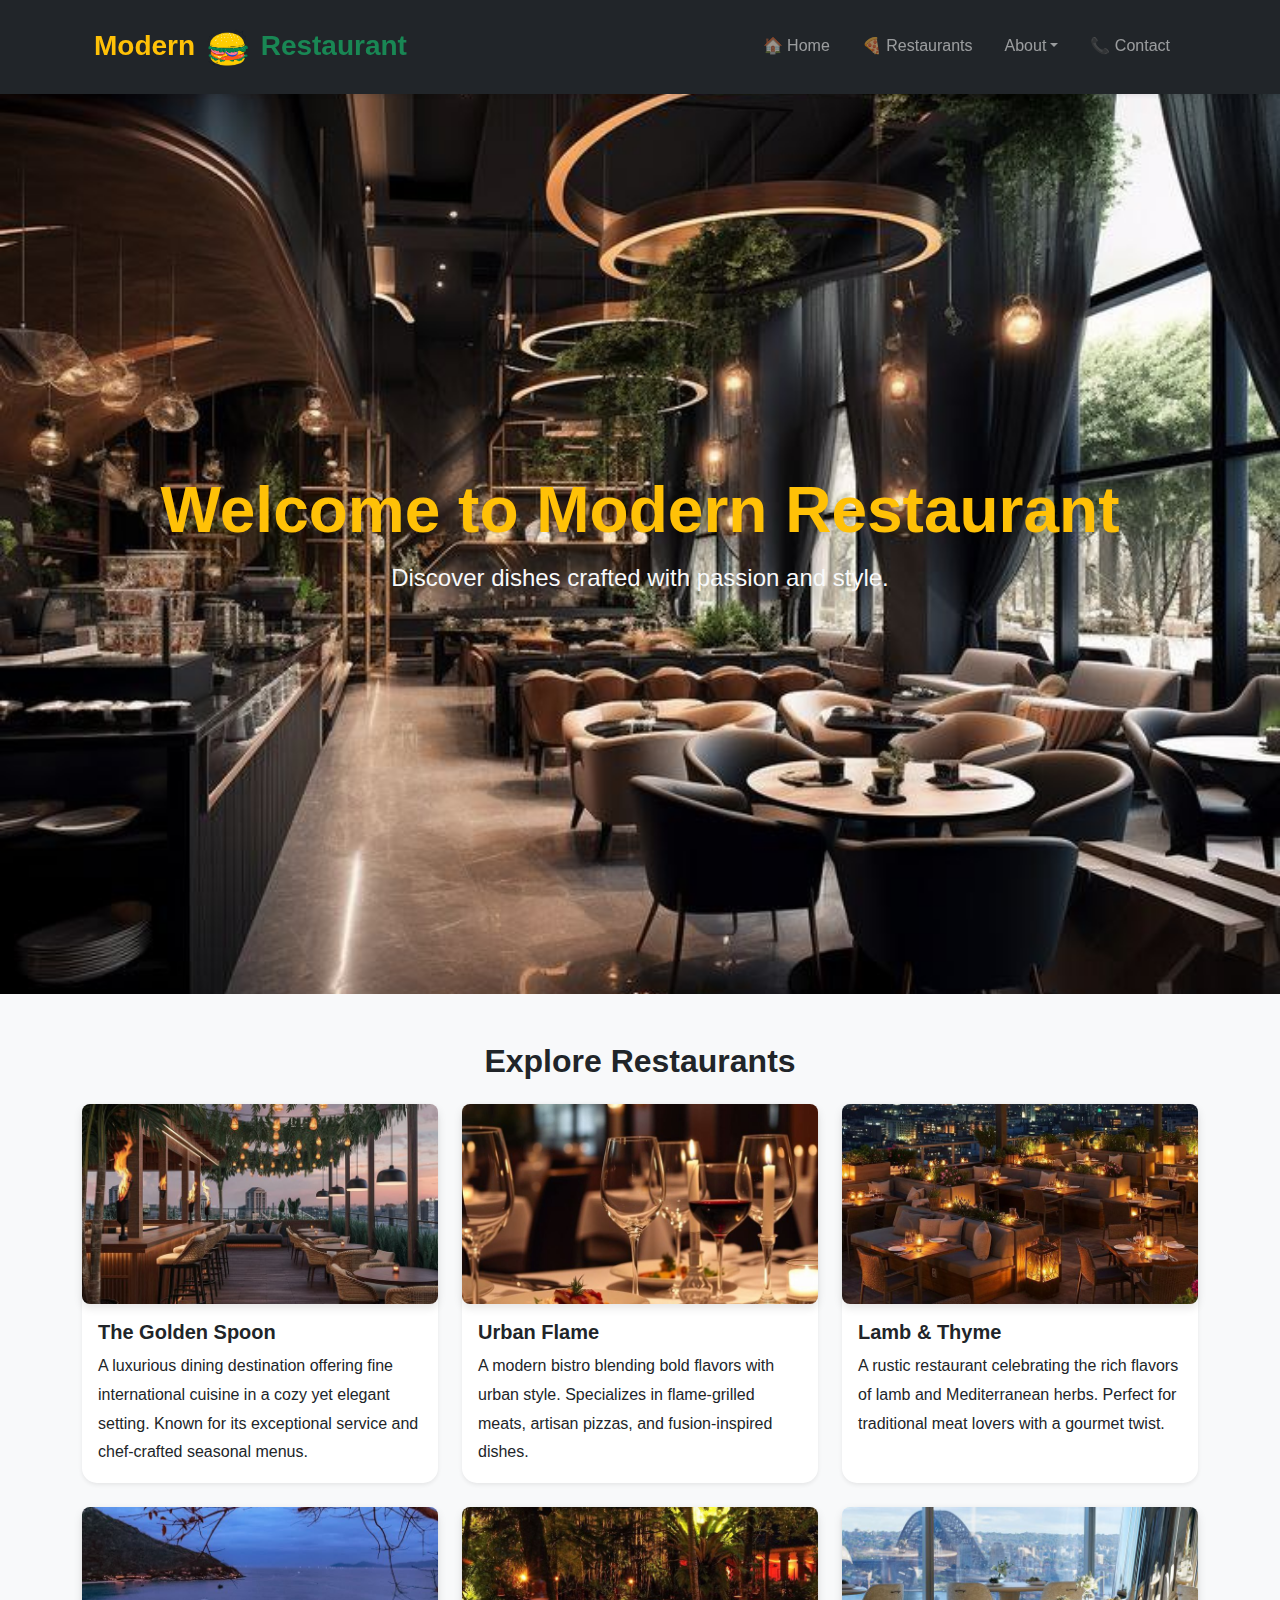
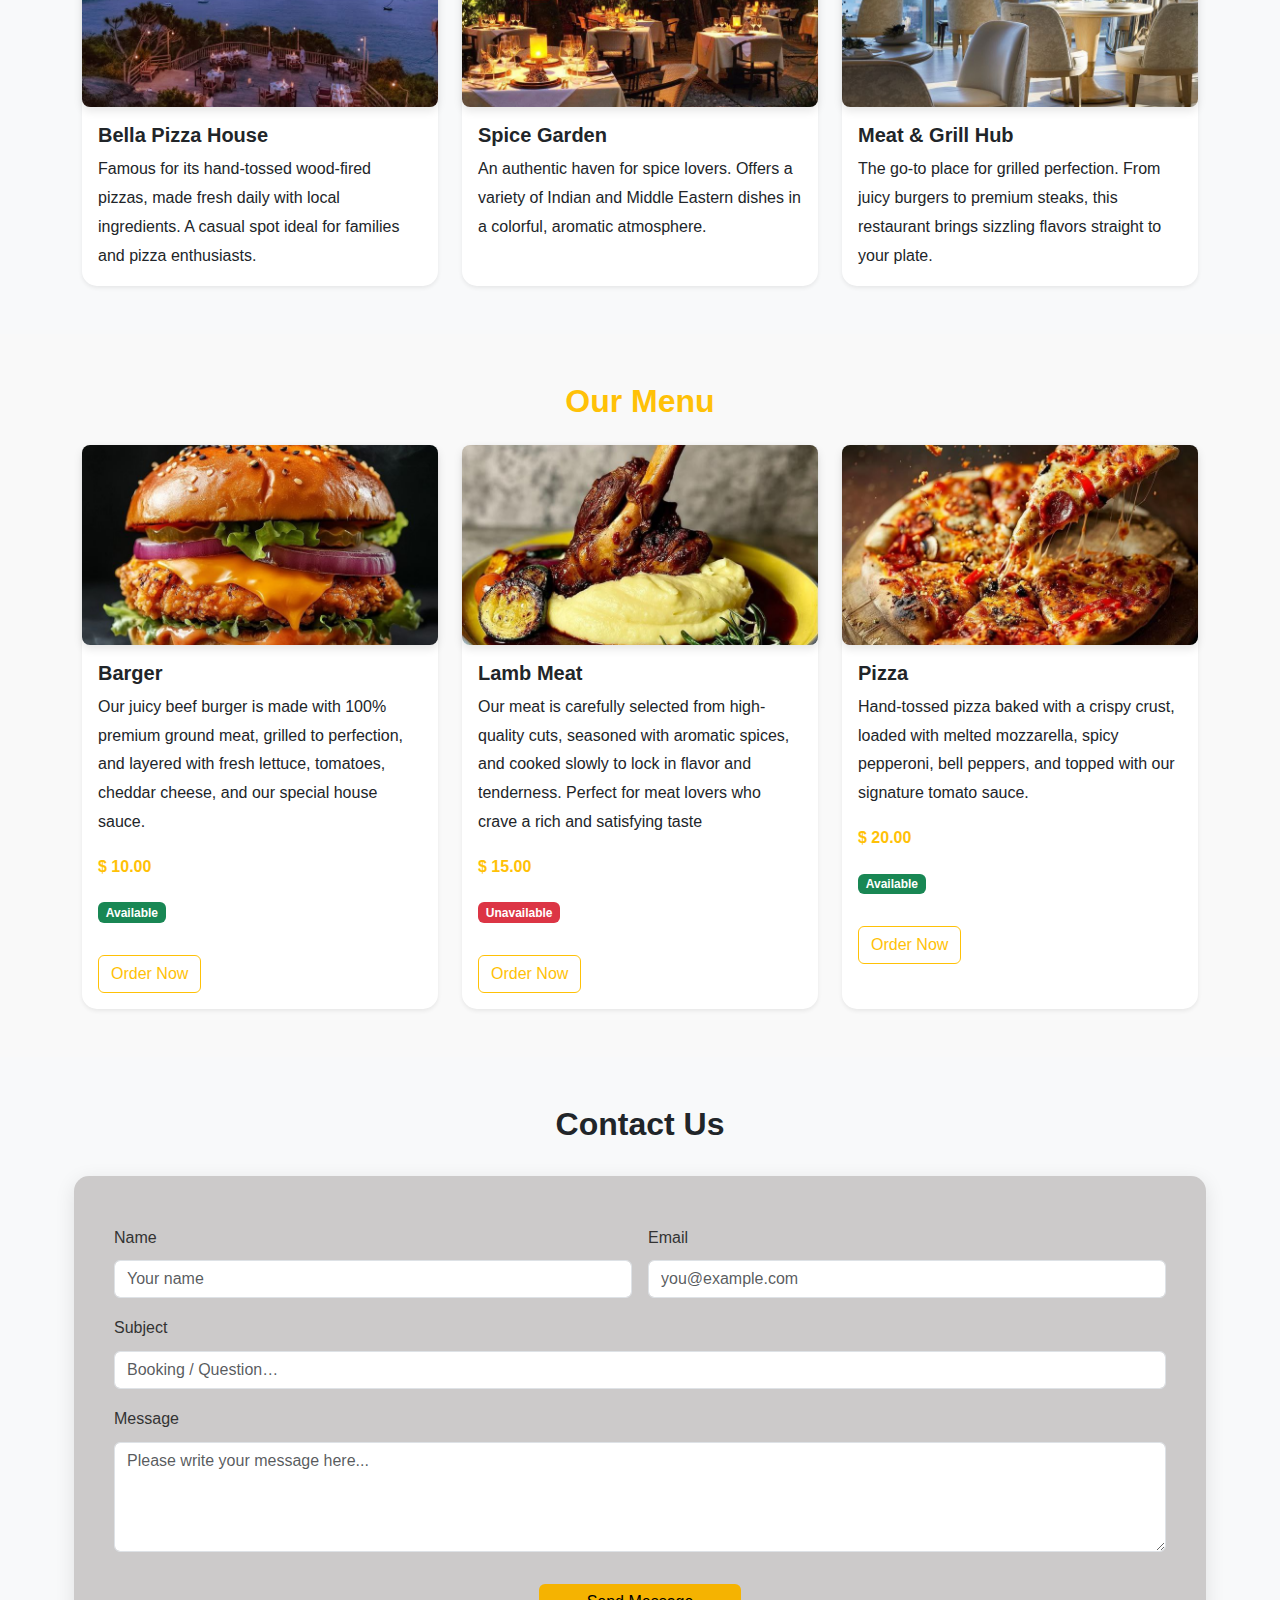
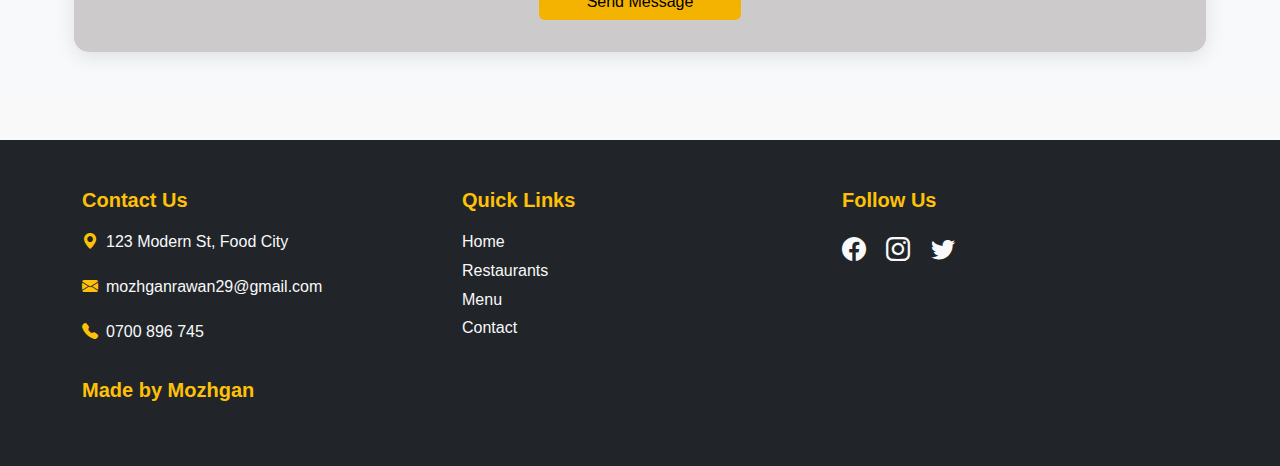
<file: index.html>
<!DOCTYPE html>
<html lang="en">
<head>
  <meta charset="UTF-8" />
  <meta name="viewport" content="width=device-width, initial-scale=1.0" />
  <title>Modern Restaurant</title>
 <link rel="icon" href="favicon_io" type="favicon">
   <link href="https://cdn.jsdelivr.net/npm/bootstrap@5.3.0/dist/css/bootstrap.min.css" rel="stylesheet" />
  <link href="https://cdn.jsdelivr.net/npm/bootstrap-icons/font/bootstrap-icons.css" rel="stylesheet" />
  <link rel="stylesheet" href="https://cdnjs.cloudflare.com/ajax/libs/animate.css/4.1.1/animate.min.css"/>
  <link rel="stylesheet" href="style.css" />
</head>
<body>
<nav class="navbar sticky-top navbar-expand-lg navbar-dark bg-dark shadow-sm py-3" data-bs-theme="dark">
  <div class="container px-4">
    <a class="navbar-brand fw-bold fs-3" href="#">
      <span class="text-warning">Modern</span>
        <img src="hhh.avif" alt="" width="50px" height="50px">
      <span class="text-success">Restaurant </span>
        </a>
    <button class="navbar-toggler" type="button" data-bs-toggle="offcanvas" data-bs-target="#offcanvasNavbar"
      aria-controls="offcanvasNavbar">
      <span class="navbar-toggler-icon"></span>
    </button>
     <div class="offcanvas offcanvas-end text-bg-dark" tabindex="-1" id="offcanvasNavbar"
      aria-labelledby="offcanvasNavbarLabel">
      <div class="offcanvas-header">
        <h5 class="offcanvas-title text-warning" id="offcanvasNavbarLabel">🍔 Menu</h5>
        <button type="button" class="btn-close btn-close-white" data-bs-dismiss="offcanvas"></button>
      </div>
      <div class="offcanvas-body">
        <ul class="navbar-nav ms-auto">
          <li class="nav-item px-2"><a class="nav-link" href="#home">🏠 Home</a></li>
          <li class="nav-item px-2"><a class="nav-link" href="#restaurants">🍕 Restaurants</a></li>
          <li class="nav-item px-2 dropdown">
            <a class="nav-link dropdown-toggle" href="#" role="button" data-bs-toggle="dropdown">About</a>
            <ul class="dropdown-menu dropdown-menu-dark">
              <li><a class="dropdown-item" href="team.html">👨‍🍳 Team</a></li>
              <li><a class="dropdown-item" href="services.html">🛎 Services</a></li>
            </ul>
          </li>
          <li class="nav-item px-2"><a class="nav-link" href="#contact">📞 Contact</a></li>
        </ul>
      </div>
    </div>
  </div>
</nav>

<section id="home" class="d-flex align-items-center justify-content-center text-white text-center position-relative"
    style="height: 100vh; background-image: url(hero.jpg); background-size: cover; background-position: center;">

    <div class="position-absolute top-0 start-0 w-100 h-100  bg-opacity-50"></div>

    <div class="position-relative z-1">
      <h1 class="display-3 fw-bold text-warning animate__animated animate__fadeInLeft">Welcome to Modern Restaurant</h1>
      <p class="lead fs-4 text-light animate__animated animate__fadeInUp animate__delay-1s">
        Discover dishes crafted with passion and style.
      </p>
    </div>
  </section>
<section id="restaurants" class="py-5 bg-light">
  <div class="container">
    <h2 class="text-center mb-4 text-dark">Explore Restaurants</h2>
    <div class="row g-4">

      <div class="col-lg-4 col-md-6">
        <div class="card h-100 shadow-sm mint-glow">
          <img src="restaurant1.jpg" class="card-img-top" alt="Restaurant 1">
          <div class="card-body">
            <h5 class="card-title">The Golden Spoon</h5>
            <p class="card-text">A luxurious dining destination offering fine international cuisine in a cozy yet elegant setting. Known for its exceptional service and chef-crafted seasonal menus.</p>
          </div>
        </div>
      </div>


      <div class="col-lg-4 col-md-6">
        <div class="card h-100 shadow-sm mint-glow">
          <img src="restaurant2.jpg" class="card-img-top" alt="Restaurant 2">
          <div class="card-body">
            <h5 class="card-title">Urban Flame</h5>
            <p class="card-text">A modern bistro blending bold flavors with urban style. Specializes in flame-grilled meats, artisan pizzas, and fusion-inspired dishes.</p>
          </div>
        </div>
      </div>


      <div class="col-lg-4 col-md-6">
        <div class="card h-100 shadow-sm mint-glow">
          <img src="restaurant3.jpg" class="card-img-top" alt="Restaurant 3">
          <div class="card-body">
            <h5 class="card-title">Lamb & Thyme</h5>
            <p class="card-text">A rustic restaurant celebrating the rich flavors of lamb and Mediterranean herbs. Perfect for traditional meat lovers with a gourmet twist.</p>
          </div>
        </div>
      </div>

      <div class="col-lg-4 col-md-6">
        <div class="card h-100 shadow-sm mint-glow">
          <img src="resataurant4.jpg" class="card-img-top" alt="Restaurant 4">
          <div class="card-body">
            <h5 class="card-title">Bella Pizza House</h5>
            <p class="card-text">Famous for its hand-tossed wood-fired pizzas, made fresh daily with local ingredients. A casual spot ideal for families and pizza enthusiasts.</p>
          </div>
        </div>
      </div>

      <div class="col-lg-4 col-md-6">
        <div class="card h-100 shadow-sm mint-glow">
          <img src="resataurant5.jpg" class="card-img-top" alt="Restaurant 5">
          <div class="card-body">
            <h5 class="card-title">Spice Garden</h5>
            <p class="card-text">An authentic haven for spice lovers. Offers a variety of Indian and Middle Eastern dishes in a colorful, aromatic atmosphere.</p>
          </div>
        </div>
      </div>


      <div class="col-lg-4 col-md-6">
        <div class="card h-100 shadow-sm mint-glow">
          <img src="restaurant6.jpg" class="card-img-top" alt="Restaurant 6">
          <div class="card-body">
            <h5 class="card-title">Meat & Grill Hub</h5>
            <p class="card-text">The go-to place for grilled perfection. From juicy burgers to premium steaks, this restaurant brings sizzling flavors straight to your plate.</p>
          </div>
        </div>
      </div>

    </div>
  </div>
</section>

  <section id="menu" class="py-5">
    <div class="container">
      <h2 class="text-center mb-4 text-warning">Our Menu</h2>
      <div class="row g-4">

            <div class="col-md-4">
      <div class="card h-100 shadow-sm">
        <img src="tt.jpg" class="card-img-top" alt="Food 1">
        <div class="card-body">
          <h5 class="card-title">Barger</h5>
          <p class="card-text">Our juicy beef burger is made with 100% premium ground meat, grilled to perfection, and layered with fresh lettuce, tomatoes, cheddar cheese, and our special house sauce.</p>
          <p class="text-warning fw-bold">$ 10.00</p>

  <span class="badge bg-success text-white">Available</span>
<br>
<br>
          
          <a href="order.html" class="btn btn-outline-warning">Order Now</a>
        </div>
      </div>
    </div>
        <div class="col-md-4">
      <div class="card h-100 shadow-sm">
        <img src="kk.jpg" class="card-img-top" alt="Food 2">
        <div class="card-body">
          <h5 class="card-title">Lamb Meat</h5>
          <p class="card-text">Our meat is carefully selected from high-quality cuts, seasoned with aromatic spices, and cooked slowly to lock in flavor and tenderness. Perfect for meat lovers who crave a rich and satisfying taste</p>
          <p class="text-warning fw-bold">$ 15.00</p>
   <span class="badge bg-danger text-white">Unavailable</span>
<br>
<br>
                  <a href="order.html" class="btn btn-outline-warning">Order Now</a>

        </div>
      </div>
    </div>
        <div class="col-md-4">
      <div class="card h-100 shadow-sm">
        <img src="yy.jpg" class="card-img-top" alt="Food 3">
        <div class="card-body">
          <h5 class="card-title">Pizza</h5>
          <p class="card-text">Hand-tossed pizza baked with a crispy crust, loaded with melted mozzarella, spicy pepperoni, bell peppers, and topped with our signature tomato sauce.</p>
          <p class="text-warning fw-bold">$ 20.00</p>
  <span class="badge bg-success text-white">Available</span>
<br>
<br>
          <a href="order.html" class="btn btn-outline-warning">Order Now</a>
        </div>
      </div>
    </div>
    
      </div>
    </div>
  </section>
<section id="contact" class="py-5 bg-light">
  <div class="container">
    <h2 class="text-center mb-5 text-dark">Contact Us</h2>
    <form class="row g-3" action="#" method="post">
      <div class="col-md-6">
        <label for="name" class="form-label">Name</label>
        <input type="text" id="name" class="form-control" placeholder="Your name" required>
      </div>
      <div class="col-md-6">
        <label for="email" class="form-label">Email</label>
        <input type="email" id="email" class="form-control" placeholder="you@example.com" required>
      </div>
      <div class="col-12">
        <label for="subject" class="form-label">Subject</label>
        <input type="text" id="subject" class="form-control" placeholder="Booking / Question…" required>
      </div>
      <div class="col-12">
        <label for="message" class="form-label">Message</label>
        <textarea class="form-control" id="message" rows="4" placeholder="Please write your message here..." required></textarea>
      </div>
      <div class="col-12 text-center">
        <button type="submit" class="btn btn-warning px-5 mt-3">Send Message</button>
      </div>
    </form>
  </div>
</section>
<footer id="contact" class="bg-dark text-light py-5">
  <div class="container">
    <div class="row text-center text-md-start">
      
      <div class="col-md-4 mb-3">
        <h5 class="text-warning mb-3">Contact Us</h5>
        <p><i class="bi bi-geo-alt-fill text-warning me-2"></i>123 Modern St, Food City</p>
        <p><i class="bi bi-envelope-fill text-warning me-2"></i>mozhganrawan29@gmail.com</p>
        <p><i class="bi bi-telephone-fill text-warning me-2"></i>0700 896 745</p>
      </div>

      <div class="col-md-4 mb-3">
        <h5 class="text-warning mb-3">Quick Links</h5>
        <ul class="list-unstyled">
          <li><a href="#home" class="text-light text-decoration-none">Home</a></li>
          <li><a href="#restaurants" class="text-light text-decoration-none">Restaurants</a></li>
          <li><a href="#menu" class="text-light text-decoration-none">Menu</a></li>
          <li><a href="#contact" class="text-light text-decoration-none">Contact</a></li>
        </ul>
      </div>

     <div class="col-md-4 mb-3">
        <h5 class="text-warning mb-3">Follow Us</h5>
        <a href="#" class="text-light me-3"><i class="bi bi-facebook fs-4"></i></a>
        <a href="#" class="text-light me-3"><i class="bi bi-instagram fs-4"></i></a>
        <a href="#" class="text-light"><i class="bi bi-twitter fs-4"></i></a>

      </div>
    </div>
     <h5 class="text-warning mb-3">Made by Mozhgan</h5>
  </div>
 </footer>
  <script src="https://cdn.jsdelivr.net/npm/bootstrap@5.3.0/dist/js/bootstrap.bundle.min.js"></script>
</body>
</html>
</file>
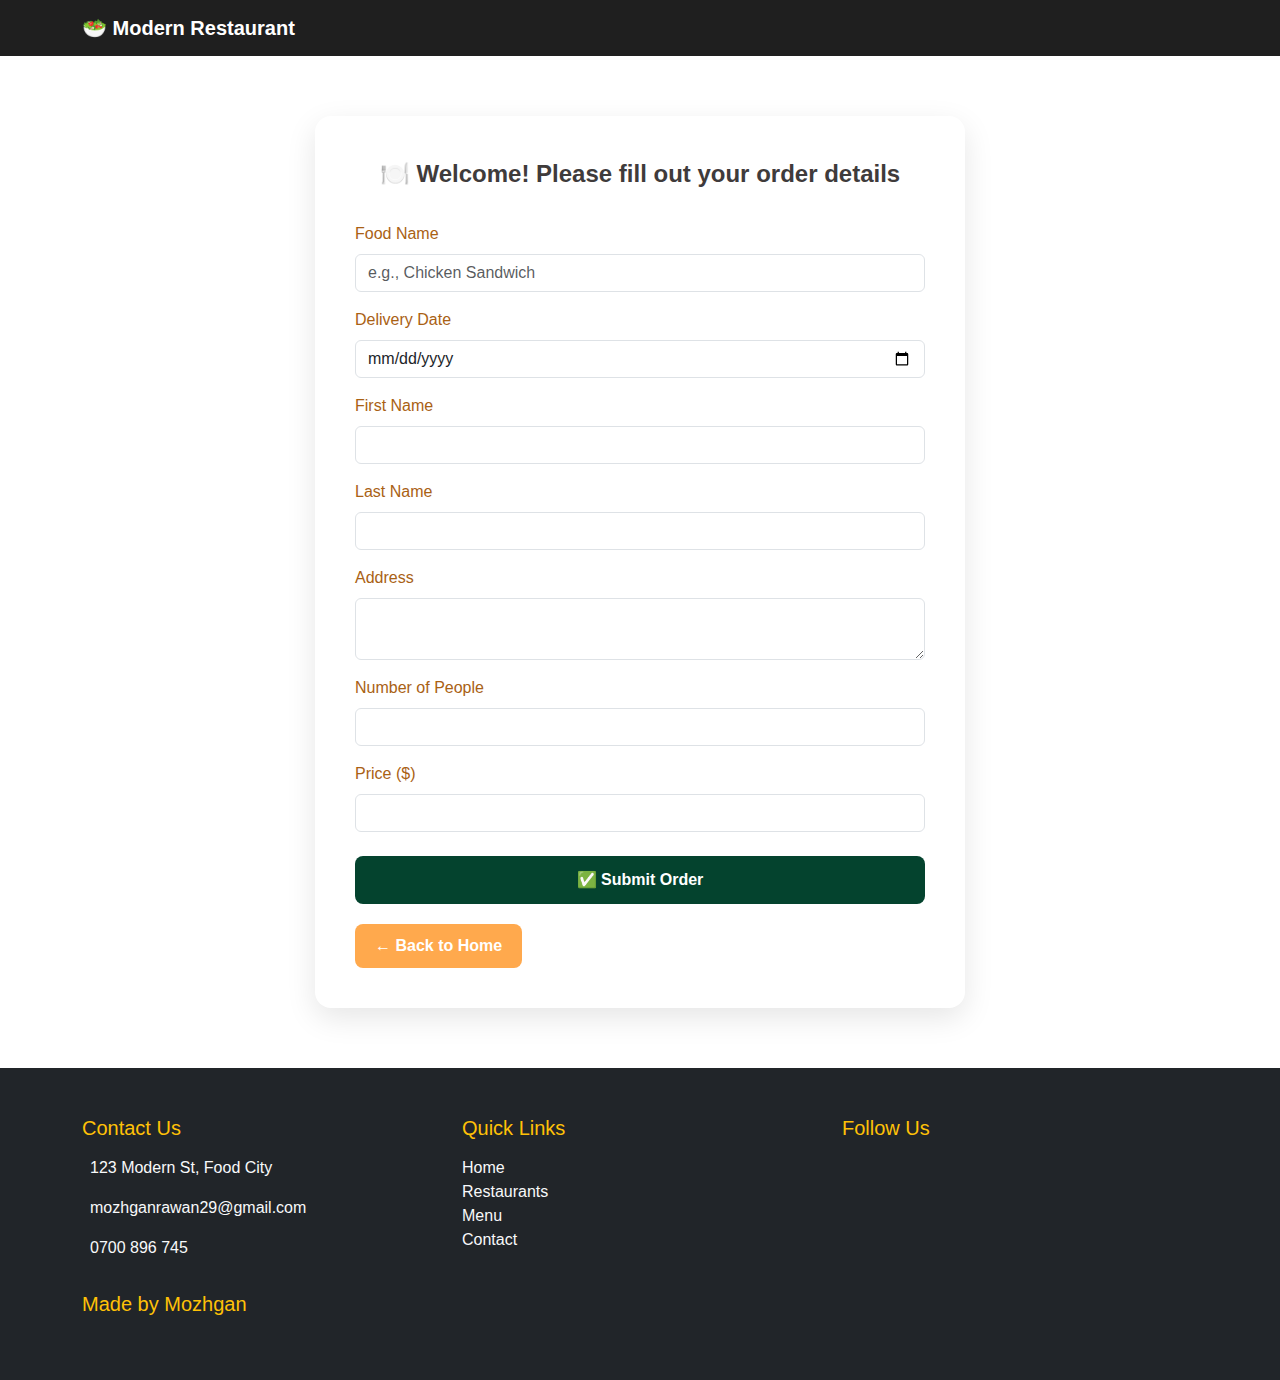
<file: order.html>
<!DOCTYPE html>
<html lang="en">
<head>
  <meta charset="UTF-8" />
  <meta name="viewport" content="width=device-width, initial-scale=1" />
  <title>Order - Modern Restaurant</title>
  <link href="https://cdn.jsdelivr.net/npm/bootstrap@5.3.0/dist/css/bootstrap.min.css" rel="stylesheet" />
  
  <style>
    
    body {
      background-color: #ffffff; 
      font-family: 'Segoe UI', sans-serif;
    }
    .order-container {
      max-width: 650px;
      margin: 60px auto;
      background: #ffffff;
      padding: 40px;
      border-radius: 16px;
      box-shadow: 0 10px 30px rgba(0,0,0,0.1);
    }
    .header-text {
      text-align: center;
      margin-bottom: 30px;
      font-size: 1.5rem;
      font-weight: bold;
      color: #3f3b3b;
    }
    .form-label {
      color: #a96114;
      font-weight: 500;
    }
    .btn-submit {
      background-color: #04432e;
      color: white;
      font-weight: bold;
      padding: 12px;
      width: 100%;
      border: none;
      border-radius: 8px;
      transition: background-color 0.3s ease;
    }
    .btn-submit:hover {
      background-color: #03542e;
    }
    .btn-home {
      margin-top: 20px;
      display: inline-block;
      background-color: #ffa94d;
      color: white;
      padding: 10px 20px;
      border: none;
      border-radius: 8px;
      font-weight: bold;
      text-decoration: none;
      transition: background-color 0.3s ease;
    }
    .btn-home:hover {
      background-color: #ff922b;
    }
  </style>
</head>
<body>
<nav class="navbar navbar-expand-lg" style="background-color: #1f1f1f;">
  <div class="container">
    <a class="navbar-brand text-white fw-bold" href="#">
      🥗 Modern Restaurant
    </a>
  </div>
</nav>
<div class="order-container">
  <div class="header-text">🍽️ Welcome! Please fill out your order details</div>

  <form>
    <div class="mb-3">
      <label for="foodName" class="form-label">Food Name</label>
      <input type="text" class="form-control" id="foodName" placeholder="e.g., Chicken Sandwich" />
    </div>

    <div class="mb-3">
      <label for="deliveryDate" class="form-label">Delivery Date</label>
      <input type="date" class="form-control" id="deliveryDate" />
    </div>

    <div class="mb-3">
      <label for="firstName" class="form-label">First Name</label>
      <input type="text" class="form-control" id="firstName" />
    </div>

    <div class="mb-3">
      <label for="lastName" class="form-label">Last Name</label>
      <input type="text" class="form-control" id="lastName" />
    </div>

    <div class="mb-3">
      <label for="address" class="form-label">Address</label>
      <textarea class="form-control" id="address" rows="2"></textarea>
    </div>

    <div class="mb-3">
      <label for="people" class="form-label">Number of People</label>
      <input type="number" class="form-control" id="people" />
    </div>

    <div class="mb-4">
      <label for="price" class="form-label">Price ($)</label>
      <input type="number" class="form-control" id="price" />
    </div>

    <button type="button" class="btn-submit">✅ Submit Order</button>
  </form>

  <a href="index.html" class="btn-home">← Back to Home</a>
</div>
<footer id="contact" class="bg-dark text-light py-5">
  <div class="container">
    <div class="row text-center text-md-start">
            <div class="col-md-4 mb-3">
        <h5 class="text-warning mb-3">Contact Us</h5>
        <p><i class="bi bi-geo-alt-fill text-warning me-2"></i>123 Modern St, Food City</p>
        <p><i class="bi bi-envelope-fill text-warning me-2"></i>mozhganrawan29@gmail.com</p>
        <p><i class="bi bi-telephone-fill text-warning me-2"></i>0700 896 745</p>
      </div>
      <div class="col-md-4 mb-3">
        <h5 class="text-warning mb-3">Quick Links</h5>
        <ul class="list-unstyled">
          <li><a href="#home" class="text-light text-decoration-none">Home</a></li>
          <li><a href="#restaurants" class="text-light text-decoration-none">Restaurants</a></li>
          <li><a href="#menu" class="text-light text-decoration-none">Menu</a></li>
          <li><a href="#contact" class="text-light text-decoration-none">Contact</a></li>
        </ul>
      </div>
      <div class="col-md-4 mb-3">
        <h5 class="text-warning mb-3">Follow Us</h5>
        <a href="#" class="text-light me-3"><i class="bi bi-facebook fs-4"></i></a>
        <a href="#" class="text-light me-3"><i class="bi bi-instagram fs-4"></i></a>
        <a href="#" class="text-light"><i class="bi bi-twitter fs-4"></i></a>
      </div>
    </div>
     <h5 class="text-warning mb-3">Made by Mozhgan</h5>
  </div>
 
</footer>
  <script src="https://cdn.jsdelivr.net/npm/bootstrap@5.3.0/dist/js/bootstrap.bundle.min.js"></script>
</body>
</html>
</file>
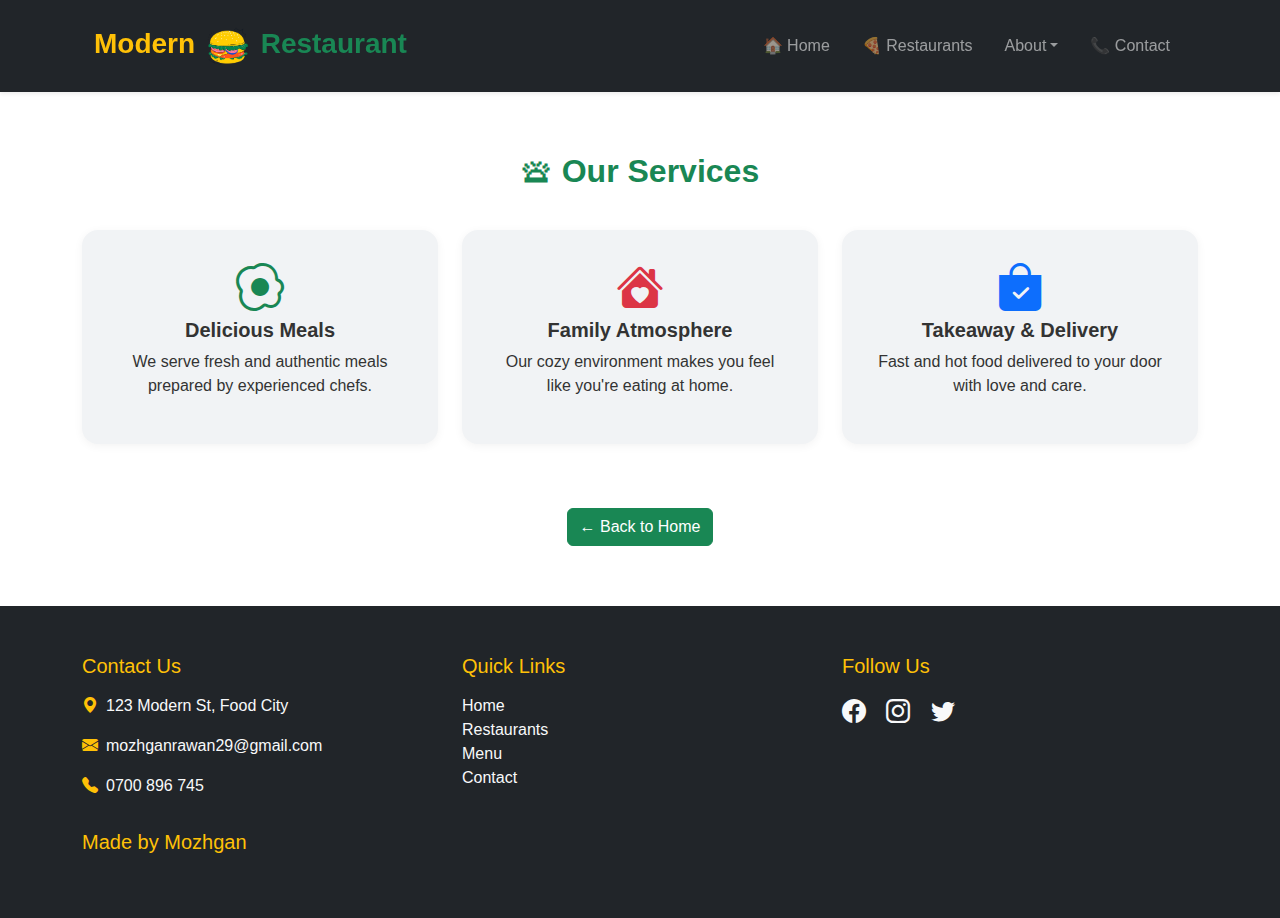
<file: services.html>
<!DOCTYPE html>
<html lang="en">
<head>
  <meta charset="UTF-8" />
  <meta name="viewport" content="width=device-width, initial-scale=1.0"/>
  <title>Our Services - Modern Restaurant</title>
  <link href="https://cdn.jsdelivr.net/npm/bootstrap@5.3.0/dist/css/bootstrap.min.css" rel="stylesheet"/>
  <link href="https://cdn.jsdelivr.net/npm/bootstrap-icons/font/bootstrap-icons.css" rel="stylesheet"/>
  <style>
    body {
      font-family: 'Segoe UI', sans-serif;
      background-color: #f9f9f9;
      color: #333;
    }

    .navbar {
      background-color: #212529;
    }

    .services-section {
      padding: 60px 0;
      background-color: #fff;
    }

    .services-section h2 {
      font-weight: bold;
      color: #198754;
      margin-bottom: 40px;
    }

    .service-card {
      background: #f1f3f5;
      border-radius: 16px;
      padding: 30px;
      box-shadow: 0 2px 10px rgba(0,0,0,0.05);
      transition: transform 0.3s;
    }

    .service-card:hover {
      transform: translateY(-5px);
    }

    .back-home {
      margin-top: 40px;
@media (max-width: 768px) {
  /* برای موبایل */
}

@media (min-width: 769px) and (max-width: 1024px) {
  /* برای تبلت */
}

@media (min-width: 1025px) {
  /* برای دسکتاپ */
flex-direction: column;
    align-items: center;
    text-align: center;
}

  .footer div {
    margin-bottom: 20px; 
  }
}
  </style>
</head>
<body>

<nav class="navbar sticky-top navbar-expand-lg navbar-dark bg-dark shadow-sm py-3" data-bs-theme="dark">
  <div class="container px-4">
    <a class="navbar-brand fw-bold fs-3" href="#">
      <span class="text-warning">Modern</span>
        <img src="hhh.avif" alt="" width="50px" height="50px">
      <span class="text-success">Restaurant </span>
        </a>
    <button class="navbar-toggler" type="button" data-bs-toggle="offcanvas" data-bs-target="#offcanvasNavbar"
      aria-controls="offcanvasNavbar">
      <span class="navbar-toggler-icon"></span>
    </button>
     <div class="offcanvas offcanvas-end text-bg-dark" tabindex="-1" id="offcanvasNavbar"
      aria-labelledby="offcanvasNavbarLabel">
      <div class="offcanvas-header">
        <h5 class="offcanvas-title text-warning" id="offcanvasNavbarLabel">🍔 Menu</h5>
        <button type="button" class="btn-close btn-close-white" data-bs-dismiss="offcanvas"></button>
      </div>
      <div class="offcanvas-body">
        <ul class="navbar-nav ms-auto">
          <li class="nav-item px-2"><a class="nav-link" href="#home">🏠 Home</a></li>
          <li class="nav-item px-2"><a class="nav-link" href="#restaurants">🍕 Restaurants</a></li>
          <li class="nav-item px-2 dropdown">
            <a class="nav-link dropdown-toggle" href="#" role="button" data-bs-toggle="dropdown">About</a>
            <ul class="dropdown-menu dropdown-menu-dark">
              <li><a class="dropdown-item" href="team.html">👨‍🍳 Team</a></li>
              <li><a class="dropdown-item" href="services.html">🛎 Services</a></li>
            </ul>
          </li>
          <li class="nav-item px-2"><a class="nav-link" href="#contact">📞 Contact</a></li>
        </ul>
      </div>
    </div>
  </div>
</nav>


  <section class="services-section">
    <div class="container text-center">
      <h2>🛎 Our Services</h2>
      <div class="row g-4">


        <div class="col-md-4">
          <div class="service-card">
            <i class="bi bi-egg-fried display-5 text-success mb-3"></i>
            <h5 class="fw-bold">Delicious Meals</h5>
            <p>We serve fresh and authentic meals prepared by experienced chefs.</p>
          </div>
        </div>


        <div class="col-md-4">
          <div class="service-card">
            <i class="bi bi-house-heart-fill display-5 text-danger mb-3"></i>
            <h5 class="fw-bold">Family Atmosphere</h5>
            <p>Our cozy environment makes you feel like you're eating at home.</p>
          </div>
        </div>


        <div class="col-md-4">
          <div class="service-card">
            <i class="bi bi-bag-check-fill display-5 text-primary mb-3"></i>
            <h5 class="fw-bold">Takeaway & Delivery</h5>
            <p>Fast and hot food delivered to your door with love and care.</p>
          </div>
        </div>
      </div>

      <div class="back-home">
        <a href="index.html" class="btn btn-success mt-4">
          ← Back to Home
        </a>
      </div>
    </div>
  </section>
<footer id="contact" class="bg-dark text-light py-5">
  <div class="container">
    <div class="row text-center text-md-start">

      <div class="col-md-4 mb-3">
        <h5 class="text-warning mb-3">Contact Us</h5>
        <p><i class="bi bi-geo-alt-fill text-warning me-2"></i>123 Modern St, Food City</p>
        <p><i class="bi bi-envelope-fill text-warning me-2"></i>mozhganrawan29@gmail.com</p>
        <p><i class="bi bi-telephone-fill text-warning me-2"></i>0700 896 745</p>
      </div>


      <div class="col-md-4 mb-3">
        <h5 class="text-warning mb-3">Quick Links</h5>
        <ul class="list-unstyled">
          <li><a href="#home" class="text-light text-decoration-none">Home</a></li>
          <li><a href="#restaurants" class="text-light text-decoration-none">Restaurants</a></li>
          <li><a href="#menu" class="text-light text-decoration-none">Menu</a></li>
          <li><a href="#contact" class="text-light text-decoration-none">Contact</a></li>
        </ul>
      </div>

      <div class="col-md-4 mb-3">
        <h5 class="text-warning mb-3">Follow Us</h5>
        <a href="#" class="text-light me-3"><i class="bi bi-facebook fs-4"></i></a>
        <a href="#" class="text-light me-3"><i class="bi bi-instagram fs-4"></i></a>
        <a href="#" class="text-light"><i class="bi bi-twitter fs-4"></i></a>


      </div>
    </div>
     <h5 class="text-warning mb-3">Made by Mozhgan</h5>
  </div>
 
</footer>

  <script src="https://cdn.jsdelivr.net/npm/bootstrap@5.3.0/dist/js/bootstrap.bundle.min.js"></script>
</body>
</html>
</file>
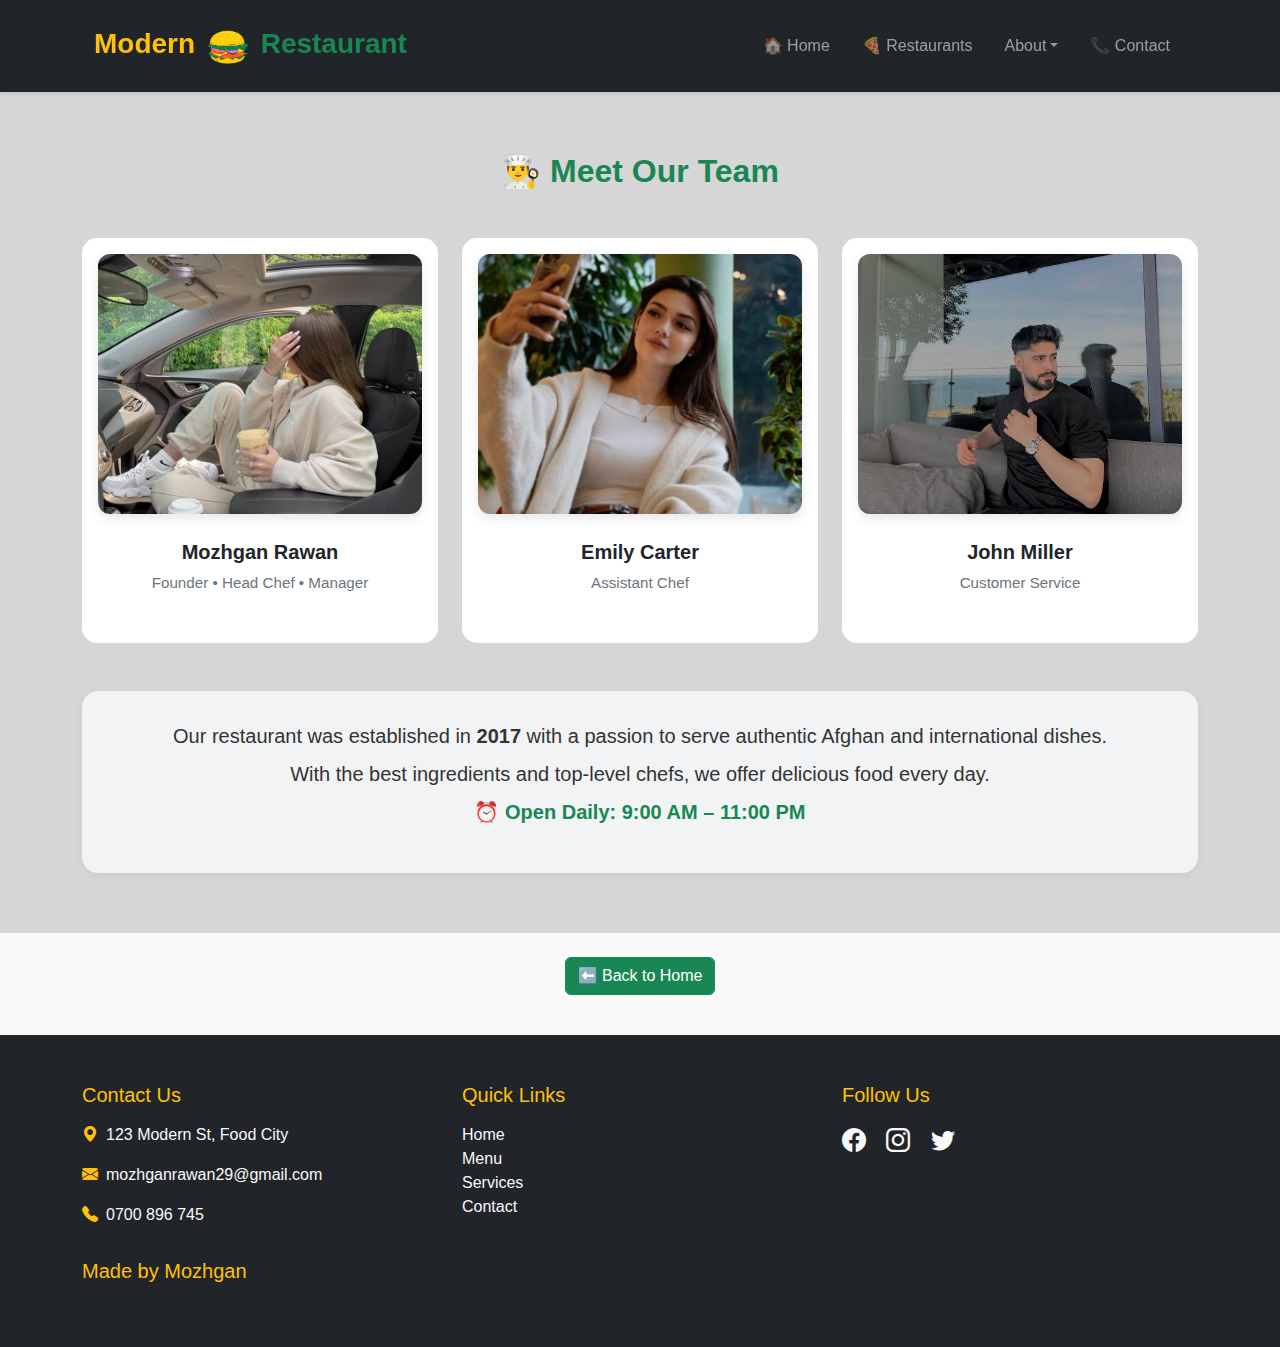
<file: team.html>
<!DOCTYPE html>
<html lang="en">
<head>
  <meta charset="UTF-8" />
  <meta name="viewport" content="width=device-width, initial-scale=1.0"/>
  <title>Our Team - Modern Restaurant</title>
  <link href="https://cdn.jsdelivr.net/npm/bootstrap@5.3.0/dist/css/bootstrap.min.css" rel="stylesheet"/>
  <link href="https://cdn.jsdelivr.net/npm/bootstrap-icons/font/bootstrap-icons.css" rel="stylesheet"/>
  <style>
    body {
      font-family: 'Segoe UI', sans-serif;
      background-color: #f9f9f9;
      color: #333;
    }

    .navbar {
      background-color: #212529;
    }

    .team-section {
      padding: 60px 0;
      background: #d6d6d6;
    }

    .team-section h2 {
      font-weight: bold;
      color: #198754;
    }

    .team-member .team-img {
      width: 100%;
      height: 260px;
      object-fit: cover;
      border-radius: 12px;
      box-shadow: 0 4px 12px rgba(0,0,0,0.1);
    }

    .team-member .card {
      border: none;
      border-radius: 15px;
      transition: transform 0.3s;
      height: 100%;
    }

    .team-member .card:hover {
      transform: translateY(-5px);
    }

    .team-member h5 {
      margin-top: 10px;
      font-weight: 600;
    }

    .team-member p {
      color: #6c757d;
      font-size: 0.95rem;
    }

    .info-box {
      background-color: #f1f3f5;
      padding: 30px;
      border-radius: 16px;
      box-shadow: 0 2px 10px rgba(0,0,0,0.05);
    }

    footer {
      background-color: #212529;
      color: #fff;
      padding: 20px 0;
      margin-top: 40px;
    }
  </style>
</head>
<body>
 <nav class="navbar sticky-top navbar-expand-lg navbar-dark bg-dark shadow-sm py-3" data-bs-theme="dark">
  <div class="container px-4">
    <a class="navbar-brand fw-bold fs-3" href="#">
      <span class="text-warning">Modern</span>
        <img src="hhh.avif" alt="" width="50px" height="50px">
      <span class="text-success">Restaurant </span>
        </a>
    <button class="navbar-toggler" type="button" data-bs-toggle="offcanvas" data-bs-target="#offcanvasNavbar"
      aria-controls="offcanvasNavbar">
      <span class="navbar-toggler-icon"></span>
    </button>
     <div class="offcanvas offcanvas-end text-bg-dark" tabindex="-1" id="offcanvasNavbar"
      aria-labelledby="offcanvasNavbarLabel">
      <div class="offcanvas-header">
        <h5 class="offcanvas-title text-warning" id="offcanvasNavbarLabel">🍔 Menu</h5>
        <button type="button" class="btn-close btn-close-white" data-bs-dismiss="offcanvas"></button>
      </div>
      <div class="offcanvas-body">
        <ul class="navbar-nav ms-auto">
          <li class="nav-item px-2"><a class="nav-link" href="#home">🏠 Home</a></li>
          <li class="nav-item px-2"><a class="nav-link" href="#restaurants">🍕 Restaurants</a></li>
          <li class="nav-item px-2 dropdown">
            <a class="nav-link dropdown-toggle" href="#" role="button" data-bs-toggle="dropdown">About</a>
            <ul class="dropdown-menu dropdown-menu-dark">
              <li><a class="dropdown-item" href="team.html">👨‍🍳 Team</a></li>
              <li><a class="dropdown-item" href="services.html">🛎 Services</a></li>
            </ul>
          </li>
          <li class="nav-item px-2"><a class="nav-link" href="#contact">📞 Contact</a></li>
        </ul>
      </div>
    </div>
  </div>
</nav>


  <section class="team-section">
    <div class="container">
      <h2 class="text-center mb-5">👨‍🍳 Meet Our Team</h2>
      <div class="row g-4 justify-content-center team-member">
        <div class="col-md-4 col-sm-6">
          <div class="card text-center p-3">
            <img src="me.jpg" alt="Owner" class="team-img">
            <div class="card-body">
              <h5>Mozhgan Rawan</h5>
              <p>Founder • Head Chef • Manager</p>
            </div>
          </div>
        </div>
        <div class="col-md-4 col-sm-6">
          <div class="card text-center p-3">
            <img src="chef2.jpg" alt="Assistant Chef" class="team-img">
            <div class="card-body">
              <h5>Emily Carter</h5>
              <p>Assistant Chef</p>
            </div>
          </div>
        </div>


        <div class="col-md-4 col-sm-6">
          <div class="card text-center p-3">
            <img src="service.jpg" alt="Customer Service" class="team-img">
            <div class="card-body">
              <h5>John Miller</h5>
              <p>Customer Service</p>
            </div>
          </div>
        </div>

      </div>

      <div class="info-box mt-5 text-center">
        <p class="fs-5 mb-2">
          Our restaurant was established in <strong>2017</strong> with a passion to serve authentic Afghan and international dishes.
        </p>
        <p class="fs-5 mb-2">
          With the best ingredients and top-level chefs, we offer delicious food every day.
        </p>
        <p class="fw-bold fs-5 text-success">⏰ Open Daily: 9:00 AM – 11:00 PM</p>
      </div>
    </div>
  </section>
<div class="text-center my-4">
  <a href="index.html" class="btn btn-success">
    ⬅️ Back to Home
  </a>
</div>
  <footer id="contact" class="bg-dark text-light py-5">
    <div class="container">
      <div class="row text-center text-md-start">
        
         <div class="col-md-4 mb-3">
          <h5 class="text-warning mb-3">Contact Us</h5>
          <p><i class="bi bi-geo-alt-fill text-warning me-2"></i>123 Modern St, Food City</p>
          <p><i class="bi bi-envelope-fill text-warning me-2"></i>mozhganrawan29@gmail.com</p>
          <p><i class="bi bi-telephone-fill text-warning me-2"></i>0700 896 745</p>
        </div>

        <div class="col-md-4 mb-3">
          <h5 class="text-warning mb-3">Quick Links</h5>
          <ul class="list-unstyled">
            <li><a href="index.html" class="text-light text-decoration-none">Home</a></li>
            <li><a href="#menu" class="text-light text-decoration-none">Menu</a></li>
            <li><a href="services.html" class="text-light text-decoration-none">Services</a></li>
            <li><a href="#contact" class="text-light text-decoration-none">Contact</a></li>
          </ul>
        </div>

        <div class="col-md-4 mb-3">
          <h5 class="text-warning mb-3">Follow Us</h5>
          <a href="#" class="text-light me-3"><i class="bi bi-facebook fs-4"></i></a>
          <a href="#" class="text-light me-3"><i class="bi bi-instagram fs-4"></i></a>
          <a href="#" class="text-light"><i class="bi bi-twitter fs-4"></i></a>
        </div>
      </div>
      <h5 class="text-warning mb-3">Made by Mozhgan</h5>
    </div>
  </footer>

  <script src="https://cdn.jsdelivr.net/npm/bootstrap@5.3.0/dist/js/bootstrap.bundle.min.js"></script>
</body>
</html>
</file>
<file: style.css>
body {
  font-family: 'Vazirmatn', sans-serif;
  background-color: #ffffff;
  scroll-behavior: smooth;
  line-height: 1.8;
}

.card-img-top {
  border-radius: 0.5rem;
  object-fit: cover;
  height: 200px;
  box-shadow: 0 4px 10px rgba(0,0,0,0.1);
  transition: transform 0.3s ease;
}
.card:hover .card-img-top {
  transform: scale(1.05);
}

.card {
  border: none;
  transition: all 0.3s ease;
  border-radius: 15px;
}
.card:hover {
  box-shadow: 0 8px 20px rgba(0,0,0,0.15);
  transform: translateY(-5px);
}

.btn-warning {
  background-color: #f5b301;
  border: none;
  transition: background-color 0.3s ease;
}
.btn-warning:hover {
  background-color: #d89e00;
}

form {
  background-color: rgb(204, 202, 202);
  padding: 2rem;
  border-radius: 15px;
  box-shadow: 0 5px 20px rgba(0,0,0,0.1);
}
input, textarea {
  border-radius: 10px;
}


h2, h5 {
  font-weight: 700;
}

footer a i:hover {
  color: #f5b301;
  transition: color 0.3s ease;
}

@media (max-width: 768px) {
  form {
    padding: 1.5rem;
  }
  .card-img-top {
    height: 180px;
  }
}
.offcanvas {
    background: transparent;
    backdrop-filter: blur(20px);
    max-width: 80%;
}

 body {
      font-family: 'Segoe UI', sans-serif;
      background-color: #f9f9f9;
      color: #333;
    }

    .navbar {
      background-color: #212529;
    }

    .services-section {
      padding: 60px 0;
      background-color: #fff;
    }

    .services-section h2 {
      font-weight: bold;
      color: #198754;
      margin-bottom: 40px;
    }

    .service-card {
      background: #f1f3f5;
      border-radius: 16px;
      padding: 30px;
      box-shadow: 0 2px 10px rgba(0,0,0,0.05);
      transition: transform 0.3s;
    }

    .service-card:hover {
      transform: translateY(-5px);
    }

    .back-home {
      margin-top: 40px;
    }
        body {
      font-family: 'Segoe UI', sans-serif;
      background-color: #f9f9f9;
      color: #333;
    }

    .navbar {
      background-color: #212529;
    }

    .team-section {
      padding: 60px 0;
      background: #d6d6d6;
    }

    .team-section h2 {
      font-weight: bold;
      color: #198754;
    }

    .team-member .team-img {
      width: 100%;
      height: 260px;
      object-fit: cover;
      border-radius: 12px;
      box-shadow: 0 4px 12px rgba(0,0,0,0.1);
    }

    .team-member .card {
      border: none;
      border-radius: 15px;
      transition: transform 0.3s;
      height: 100%;
    }

    .team-member .card:hover {
      transform: translateY(-5px);
    }

    .team-member h5 {
      margin-top: 10px;
      font-weight: 600;
    }

    .team-member p {
      color: #6c757d;
      font-size: 0.95rem;
    }

    .info-box {
      background-color: #f1f3f5;
      padding: 30px;
      border-radius: 16px;
      box-shadow: 0 2px 10px rgba(0,0,0,0.05);
    }

    footer {
      background-color: #212529;
      color: #fff;
      padding: 20px 0;
      margin-top: 40px;
    }
    .footer {
  display: flex;
  flex-wrap: wrap;
  justify-content: space-between;
}
</file>
